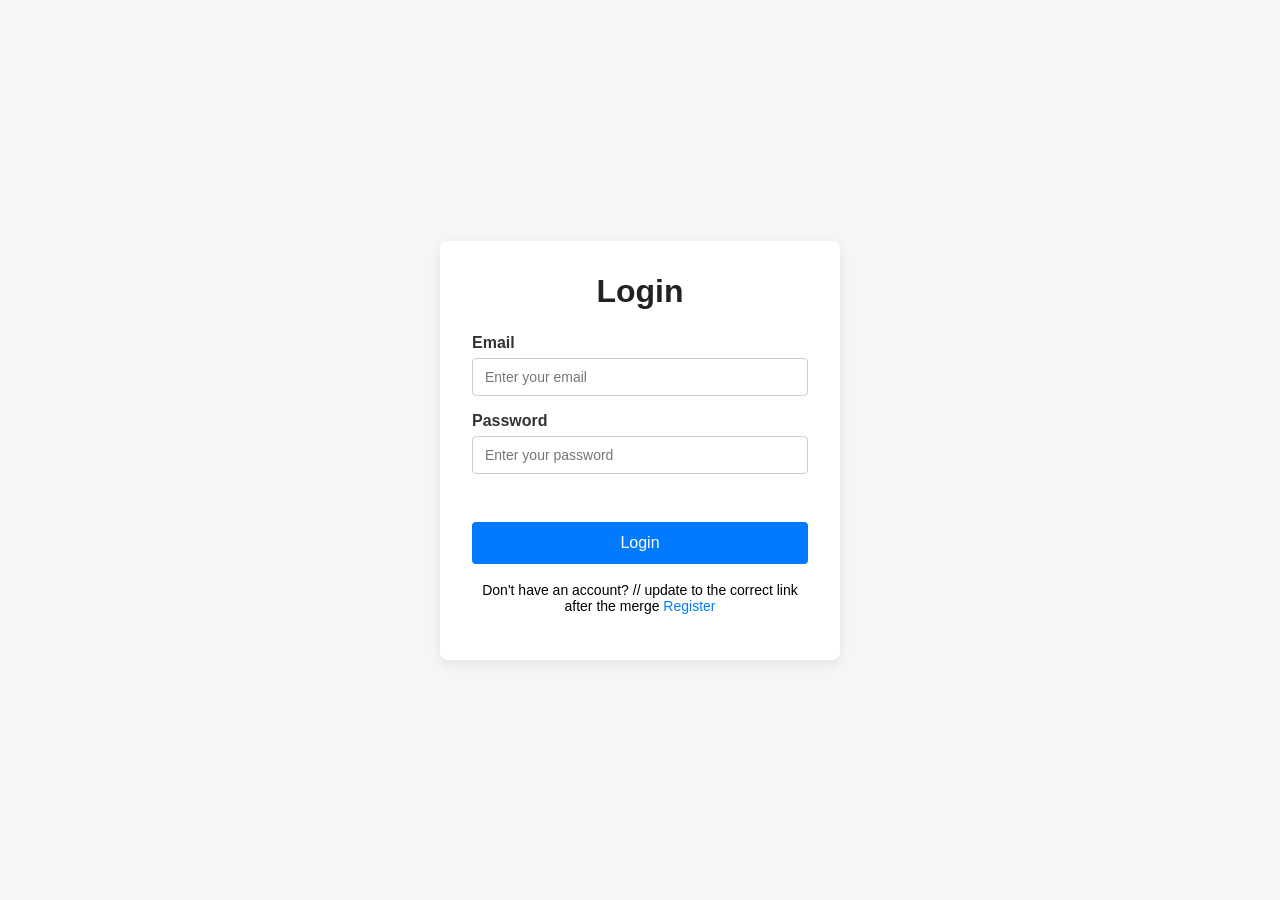
<file: src/main/resources/static/index.html>
<!DOCTYPE html>
<html lang="en">
<head>
    <meta charset="UTF-8">
    <meta name="viewport" content="width=device-width, initial-scale=1.0">
    <title>Login</title>
    <link rel="stylesheet" href="styles.css">
</head>
<body>
<div class="login-container">
    <h1>Login</h1>

    <form id="loginForm" novalidate>
        <div class="form-group">
            <label for="email">Email</label>
            <input type="email" id="email" name="email" placeholder="Enter your email">
        </div>

        <div class="form-group">
            <label for="password">Password</label>
            <input type="password" id="password" name="password" placeholder="Enter your password">
        </div>

        <p id="errorMessage" class="error-message"></p>

        <button type="submit" id="loginButton">Login</button>
    </form>

    <p class="register-text">
        Don't have an account?
        // update to the correct link after the merge
        <a href="/register.html">Register</a>
    </p>
</div>

<script src="script.js"></script>
</body>
</html>
</file>
<file: src/main/resources/static/styles.css>
* {
    box-sizing: border-box;
}

body {
    margin: 0;
    font-family: Arial, sans-serif;
    background-color: #f4f6f8;
    display: flex;
    justify-content: center;
    align-items: center;
    min-height: 100vh;
}

.login-container {
    width: 100%;
    max-width: 400px;
    background-color: #ffffff;
    padding: 32px;
    border-radius: 8px;
    box-shadow: 0 4px 12px rgba(0, 0, 0, 0.08);
}

h1 {
    margin-top: 0;
    margin-bottom: 24px;
    text-align: center;
    color: #222222;
}

.form-group {
    margin-bottom: 16px;
}

label {
    display: block;
    margin-bottom: 6px;
    font-weight: bold;
    color: #333333;
}

input {
    width: 100%;
    padding: 10px 12px;
    border: 1px solid #cccccc;
    border-radius: 4px;
    font-size: 14px;
}

input:focus {
    outline: none;
    border-color: #007bff;
}

button {
    width: 100%;
    padding: 12px;
    border: none;
    border-radius: 4px;
    background-color: #007bff;
    color: white;
    font-size: 16px;
    cursor: pointer;
}

button:hover {
    background-color: #0056b3;
}

.error-message {
    min-height: 20px;
    margin-bottom: 12px;
    color: #d93025;
    font-size: 14px;
}

.register-text {
    margin-top: 18px;
    text-align: center;
    font-size: 14px;
}

.register-text a {
    color: #007bff;
    text-decoration: none;
}

.register-text a:hover {
    text-decoration: underline;
}
</file>
